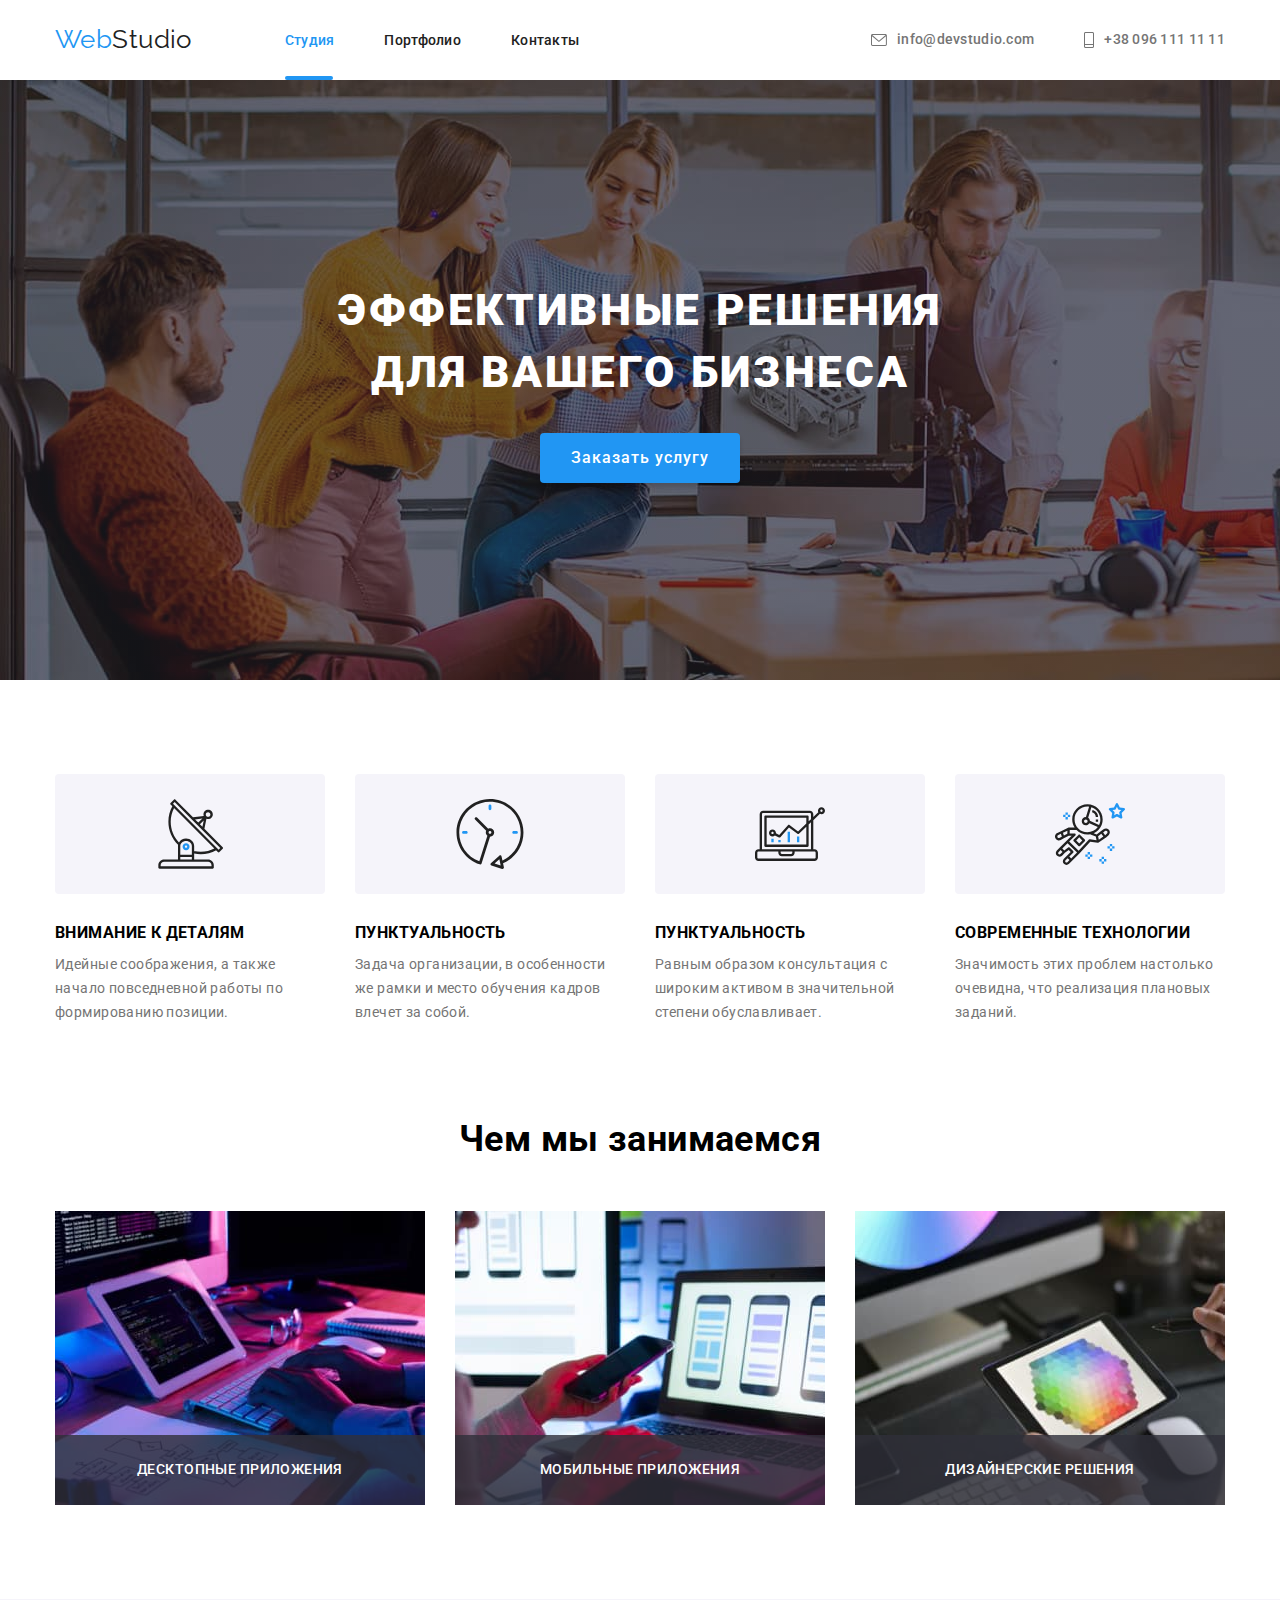
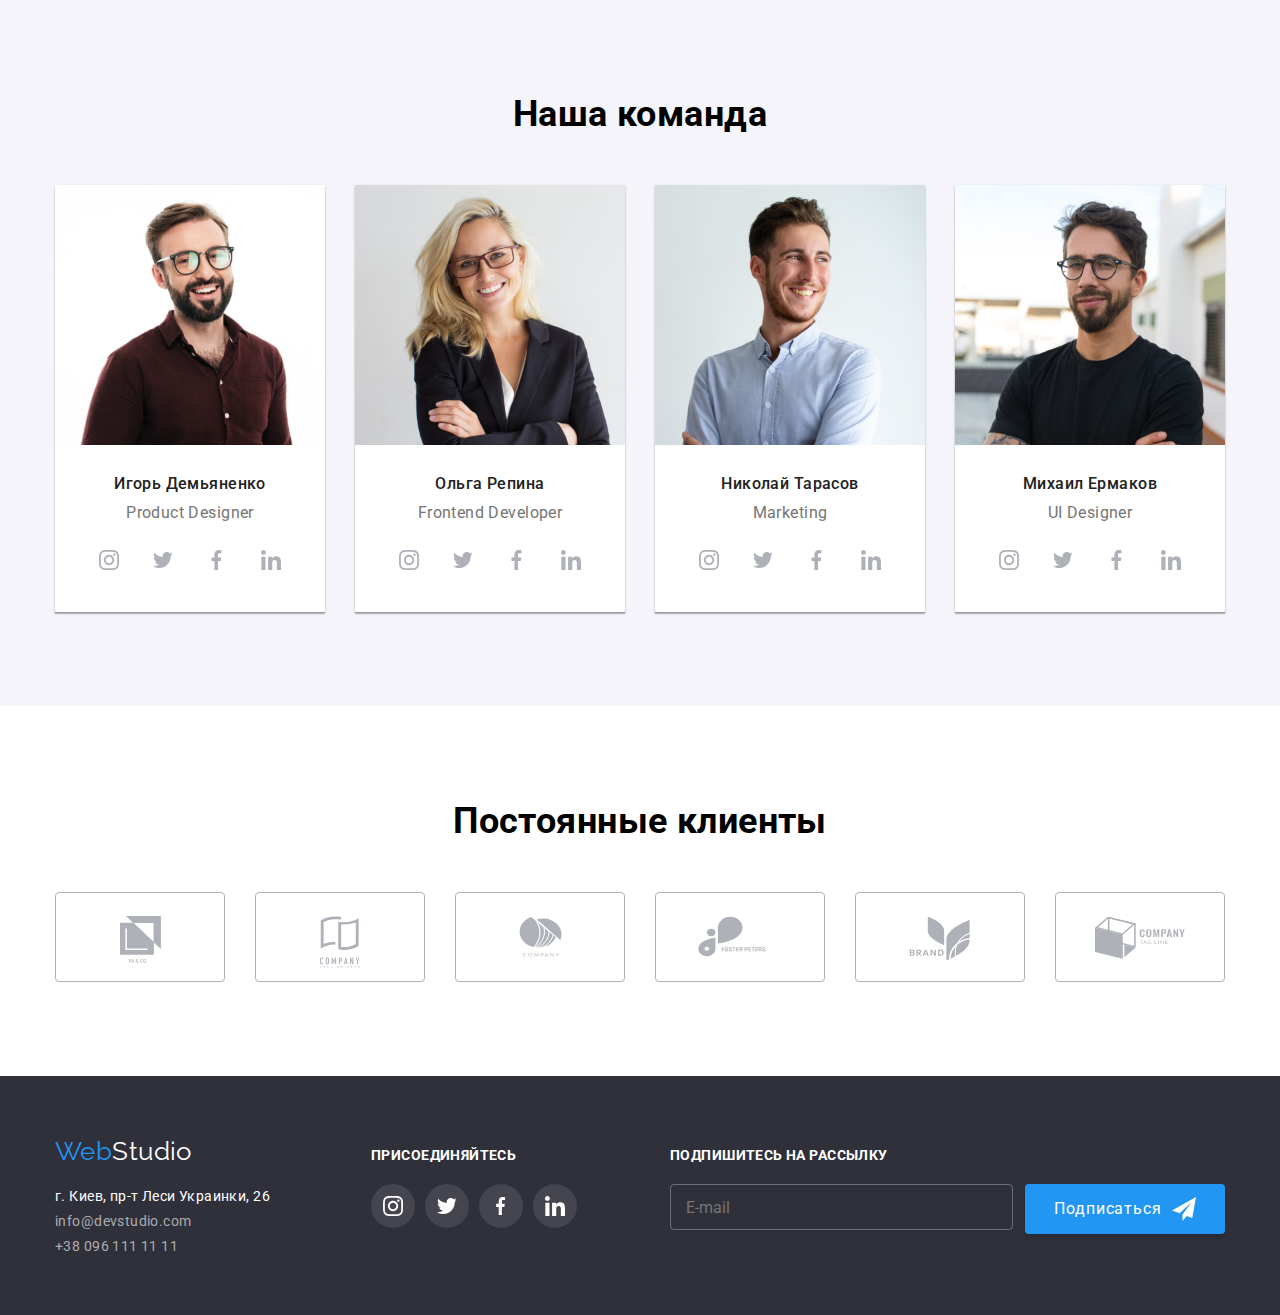
<file: index.html>
<!DOCTYPE html>
<html lang="ru">
<head>
    <meta charset="UTF-8">
    <meta http-equiv="X-UA-Compatible" content="IE=edge">
    <meta name="viewport" content="width=device-width, initial-scale=1.0">
    <title>WebStudio</title>
    <link rel="stylesheet" href="https://cdnjs.cloudflare.com/ajax/libs/modern-normalize/1.1.0/modern-normalize.min.css">
    <link href="https://fonts.googleapis.com/css2?family=Raleway:wght@700&family=Roboto:wght@400;500;700;900&display=swap" rel="stylesheet">
    
    <link rel="stylesheet" href="./css/main.min.css">
</head>
<body>
    <header>
        <div class="container container__nav">
            <nav class="nav">
            <a href="#" rel="noreferrer noopener" class=logo__link>
                <span class="logo__span">Web</span>Studio
            </a>
            <ul class="menu">
                <li class="menu__item menu-item__studio">
                    <a href="#" target="_blank" rel="noreferrer noopener" class="menu__link menu__link--active">
                        Студия
                    </a>
                </li>
                <li class="menu__item">
                    <a href="./portfolio.html" target="_blank" rel="noreferrer noopener" class="menu__link">
                        Портфолио
                    </a>
                </li>
                <li class="menu__item">
                    <a href="#" target="_blank" rel="noreferrer noopener" class="menu__link">
                        Контакты
                    </a>
                </li>
            </ul>
            </nav>
            <ul class="content">
                <li class="content__item">
                
                        <svg class="content__icons" width="16" height="12">
                            <use href="./image/symbol-defs.svg#icon_mail"></use>
                        </svg>
                    <a href="mailto:info@devstudio.com" class="content__link">info@devstudio.com</a>
                </li>
                <li class="content__item">

                        <svg class="content__icons" width="10" height="16">
                            <use href="./image/symbol-defs.svg#icon_phone"></use>
                        </svg>      
                    <a href="tel:0961111111" class="content__link">+38 096 111 11 11</a>
                </li>
            </ul>
        </div>
    </header>
    <main>
    <section class="effective">
        <div class="container container__effective">
            <h1 class="effective__title">Эффективные решения<br /> для вашего бизнеса</h1>
            <button type="button" class="effective__btn" data-modal-open>Заказать услугу</button>
        </div>
    </section>

    <section class="section рeculiarities">
        <div class="container">
            <h2 class="рeculiarities__title--hide рeculiarities__title--hidden">Особенности</h2>
                <ul class="рeculiarities__block">
            <li class="рeculiarities__item">
                <div class="рeculiarities__img">
                         <svg class="рeculiarities__icons" width="65" height="70">
                            <use href="./image/symbol-defs.svg#icon_satellite"></use>
                        </svg>               
                </div>
                <h3 class="рeculiarities__title">Внимание к деталям</h3>
                <p class="рeculiarities__text">Идейные соображения, а также начало повседневной работы по формированию позиции.</p>
            </li>
            <li class="рeculiarities__item">
                 <div class="рeculiarities__img">
                         <svg class="рeculiarities__icons" width="70" height="70">
                            <use href="./image/symbol-defs.svg#icon_clock"></use>
                        </svg>               
                </div>
                <h3 class="рeculiarities__title">Пунктуальность</h3>
                <p class="рeculiarities__text">Задача организации, в особенности же рамки и место обучения кадров влечет за собой.</p>
            </li>
            <li class="рeculiarities__item">
                  <div class="рeculiarities__img">
                         <svg class="рeculiarities__icons" width="70" height="70">
                            <use href="./image/symbol-defs.svg#icon_diagram"></use>
                        </svg>               
                </div>
                <h3 class="рeculiarities__title">Пунктуальность</h3>
                <p class="рeculiarities__text">Равным образом консультация с широким активом в значительной степени обуславливает.</p>
            </li>
            <li class="рeculiarities__item">
                  <div class="рeculiarities__img">
                         <svg class="рeculiarities__icons" width="70" height="70">
                            <use href="./image/symbol-defs.svg#icon_astronaut"></use>
                        </svg>               
                </div>
                <h3 class="рeculiarities__title">Современные технологии</h3>
                <p class="рeculiarities__text">Значимость этих проблем настолько очевидна, что реализация плановых заданий.</p>
            </li>
                </ul>
            </div>
    </section>
    <section class="section doing">
        <div class="container">
            <h2 class="general-title">Чем мы занимаемся</h2>
                <ul class="doing__block">
            <li class="doing__item">
                <a href="#" target="_blank" rel="noreferrer noopener">
                    <div class="doing__wrap">
                        <img src="./image/we_do_1.jpg" alt="Схемы алгоритмов работы" width="370">
                        <p class="doing__text">Десктопные приложения</p>
                    </div>
                 </a>
                </li>

                <li class="doing__item">
                <a href="#" target="_blank" rel="noreferrer noopener">
                    <div class="doing__wrap">
                        <img src="./image/we_do_2.jpg" alt="Схемы алгоритмов работы" width="370">
                        <p class="doing__text">Мобильные приложения</p>
                    </div>  
                </a>
            </li>

                <li class="doing__item">
                <a href="#" target="_blank" rel="noreferrer noopener">
                    <div class="doing__wrap">
                        <img src="./image/we_do_3.jpg" alt="Схемы алгоритмов работы" width="370">
                        <p class="doing__text">Дизайнерские решения</p>
                    </div>
                </a>
                </li>
                </ul>
        </div>
    </section>
    <section class="section team">
        <div class="container">
            <h2 class="general-title">Наша команда</h2>
                <ul class="team__block">
                    <li class="team__item">
                        <img src="./image/team_1.jpg" alt="Игорь Демьяненко Product Designer" width="270" class="team-image">
                            <div class="team__wrap">
                                <h3 class="team__name">Игорь Демьяненко</h3>
                                <p class="team__text">Product Designer</p>
                                <div class="team__social">
                                    <div class="team__networks">
                                        <a href="#">
                                            <svg class="team__icons" width="20" height="20">
                                                <use href="./image/symbol-defs.svg#icon_instagram-2"></use>
                                            </svg>  
                                        </a>

                                    </div> 
                                    
                                    <div class="team__networks">
                                        <a href="#">
                                            <svg class="team__icons" width="20" height="20">
                                                <use href="./image/symbol-defs.svg#icon_tw"></use>
                                            </svg> 
                                        </a> 
                                    </div> 

                                    <div class="team__networks">
                                        <a href="#">
                                            <svg class="team__icons" width="20" height="20">
                                                <use href="./image/symbol-defs.svg#icon_facebook"></use>
                                            </svg>  
                                        </a>
                                    </div> 

                                    <div class="team__networks">
                                        <a href="#">
                                            <svg class="team__icons" width="20" height="20">
                                                <use href="./image/symbol-defs.svg#icon_linkedin"></use>
                                            </svg>
                                        </a>  
                                    </div> 
                                    
                                </div>
                            </div>
                    </li>
                    <li class="team__item">
                        <img src="./image/team_2.jpg" alt="Ольга Репина Frontend Developer" width="270" class="team-image">
                            <div class="team__wrap">
                                <h3 class="team__name">Ольга Репина</h3>
                                <p class="team__text">Frontend Developer</p>
                                     <div class="team__social">
                                    <div class="team__networks">
                                    <a href="#">                                        
                                        <svg class="team__icons" width="20" height="20">
                                            <use href="./image/symbol-defs.svg#icon_instagram-2"></use>
                                        </svg> 
                                    </a>
 
                                    </div> 
                                    
                                    <div class="team__networks">
                                        <a href="#">
                                            <svg class="team__icons" width="20" height="20">
                                                <use href="./image/symbol-defs.svg#icon_tw"></use>
                                            </svg> 
                                        </a> 
                                    </div> 


                                    <div class="team__networks">
                                        <a href="#">
                                            <svg class="team__icons" width="20" height="20">
                                                <use href="./image/symbol-defs.svg#icon_facebook"></use>
                                            </svg>
                                        </a>  
                                    </div> 

                                    <div class="team__networks">
                                        <a href="#">
                                            <svg class="team__icons" width="20" height="20">
                                                <use href="./image/symbol-defs.svg#icon_linkedin"></use>
                                            </svg>
                                        </a>  
                                    </div> 
                                    
                                </div>
                            </div>
                    </li>
                    <li class="team__item">
                        <img src="./image/team_3.jpg" alt="Николай Тарасов Marketing" width="270" class="team-image">
                            <div class="team__wrap">
                                <h3 class="team__name">Николай Тарасов</h3>
                                <p class="team__text">Marketing</p>
                                <div class="team__social">
                                    <div class="team__networks">
                                        <a href="#">
                                            <svg class="team__icons" width="20" height="20">
                                                <use href="./image/symbol-defs.svg#icon_instagram-2"></use>
                                            </svg> 
                                        </a> 
                                    </div> 
                                    
                                    <div class="team__networks">
                                        <a href="#">
                                            <svg class="team__icons" width="20" height="20">
                                                <use href="./image/symbol-defs.svg#icon_tw"></use>
                                            </svg> 
                                        </a> 
                                    </div> 


                                    <div class="team__networks">
                                        <a href="#">
                                            <svg class="team__icons" width="20" height="20">
                                                <use href="./image/symbol-defs.svg#icon_facebook"></use>
                                            </svg>
                                        </a>  
                                    </div> 

                                    <div class="team__networks">
                                        <a href="#">
                                            <svg class="team__icons" width="20" height="20">
                                                <use href="./image/symbol-defs.svg#icon_linkedin"></use>
                                            </svg>
                                        </a>  
                                    </div> 
                                    
                                </div>
                            </div>
                    </li>
                    <li class="team__item">
                        <img src="./image/team_4.jpg" alt="Михаил Ермаков UI Designer" width="270" class="team-image">
                            <div class="team__wrap">
                                <h3 class="team__name">Михаил Ермаков</h3>
                                <p class="team__text">UI Designer</p>
                                    <div class="team__social">
                                    <div class="team__networks">
                                        <a href="#">
                                            <svg class="team__icons" width="20" height="20">
                                                <use href="./image/symbol-defs.svg#icon_instagram-2"></use>
                                            </svg>
                                        </a>  
                                    </div> 
                                    
                                    <div class="team__networks">
                                        <a href="#">
                                            <svg class="team__icons" width="20" height="20">
                                                <use href="./image/symbol-defs.svg#icon_tw"></use>
                                            </svg>
                                        </a>  
                                    </div> 


                                    <div class="team__networks">
                                        <a href="#">
                                            <svg class="team__icons" width="20" height="20">
                                                <use href="./image/symbol-defs.svg#icon_facebook"></use>
                                            </svg>
                                        </a>  
                                    </div> 

                                    <div class="team__networks">
                                        <a href="#">
                                            <svg class="team__icons" width="20" height="20">
                                                <use href="./image/symbol-defs.svg#icon_linkedin"></use>
                                            </svg>
                                        </a>  
                                    </div> 
                                    
                                </div>
                            </div>
                    </li>
                </ul>
        </div>
    </section>
    <section class="section clients">
        <div class="container">
            <h2 class="general-title">Постоянные клиенты</h2>
            <ul class="clients__block">
                <li class="clients__item">
                    <a href="#">
                        <svg class="clients__icons" width="41" height="47">
                            <use href="./image/symbol-defs.svg#icon_company_1"></use>
                        </svg> 
                    </a>
                </li>
                <li class="clients__item">
                    <a href="#">
                        <svg class="clients__icons" width="40" height="52">
                            <use href="./image/symbol-defs.svg#icon_company_2"></use>
                        </svg> 
                    </a>
                </li>
                <li class="clients__item">
                    <a href="#">
                        <svg class="clients__icons" width="43" height="41">
                            <use href="./image/symbol-defs.svg#icon_company_3"></use>
                        </svg> 
                    </a>
                </li>
                <li class="clients__item">
                    <a href="#">
                        <svg class="clients__icons" width="84" height="41">
                            <use href="./image/symbol-defs.svg#icon_company_4"></use>
                        </svg> 
                    </a>
                </li>
                <li class="clients__item">
                    <a href="#">
                        <svg class="clients__icons" width="64" height="45">
                            <use href="./image/symbol-defs.svg#icon_company_5"></use>
                        </svg> 
                    </a>
                </li>
                <li class="clients__item">
                    <a href="#">
                        <svg class="clients__icons" width="94" height="43">
                            <use href="./image/symbol-defs.svg#icon_company_6"></use>
                        </svg> 
                    </a>
                </li>
            </ul>
        </div>
    </section>
    </main>
    <footer class="footer">
        <div class="container footer__container">
            <div class="footer-location">
            <a href="#" rel="noreferrer noopener" class="logo__link footer-location__logo"><span class="logo__span">Web</span>Studio</a>
                <address class="address">
                    <ul class="footer-location__content">
                        <li class="footer-location__item footer-location__address">г. Киев, пр-т Леси Украинки, 26</li>
                        <li class="footer-location__item">
                            <a href="mailto:info@devstudio.com" rel="noreferrer noopener" class="footer-location__link">info@devstudio.com</a>
                        </li>
                        <li class="footer-location__item">
                            <a href="tel:0961111111" rel="noreferrer noopener" class="footer-location__link">+38 096 111 11 11</a>
                        </li>
                    </ul>          
                </address>
            </div>
            <div class="footer-networks">
                <p class="footer-title">присоединяйтесь</p>
                <ul class="footer-networks__block">
                    <li class="footer-networks__item">
                        <a href="#">
                            <svg class="footer-networks__icon" width="20" height="20">
                                <use href="./image/symbol-defs.svg#icon_instagram-2"></use>
                            </svg> 
                        </a>
                    </li>
                    <li class="footer-networks__item">
                        <a href="#">
                            <svg class="footer-networks__icon" width="20" height="20">
                                <use href="./image/symbol-defs.svg#icon_tw"></use>
                            </svg> 
                        </a>
                    </li>
                    <li class="footer-networks__item">
                        <a href="#">
                            <svg class="footer-networks__icon" width="10" height="20">
                                <use href="./image/symbol-defs.svg#icon_facebook"></use>
                            </svg> 
                        </a>
                    </li>
                    <li class="footer-networks__item">
                        <a href="#">
                            <svg class="footer-networks__icon" width="20" height="20">
                                <use href="./image/symbol-defs.svg#icon_linkedin"></use>
                            </svg> 
                        </a>
                    </li>
                </ul>
            </div>

            <div class="footer-form">
                <p class="footer-title">Подпишитесь на рассылку</p>
                <form class="footer-form__wrap">
                <input type="email" name="mail" class="footer-form__input" id="mail-footer"  placeholder="E-mail">
                <button class="footer-form__button" type="submit">Подписаться
                    <span class="footer-form__span">
                    <svg class="footer-form__telegram" width="24" height="24">
                        <use href="./image/symbol-defs.svg#icon-send"></use>
                    </svg> 
                    </span>
                </button>
                </form> 
            </div>

        </div>
    </footer>
    <div class="backdrop is-hidden" data-modal>
        <div class="modal">
            <button type="button" class="backdrop__button" data-modal-close>
                 <svg class="backdrop__close" width="11" height="11">
                                    <use href="./image/symbol-defs.svg#icon_close"></use>
                                </svg> 
            </button>
                
                    <h2 class="modal__title">Оставьте свои данные, мы вам перезвоним</h2>
                        <form class="form">
                            
                            <div class="form__wrap">
                                <label for="name" class="form__label">Имя</label>
                                
                                    <input type="text" name="name" class="form__input" id="name">
                                <svg class="form__icon" width="18" height="18">
                                    <use href="./image/symbol-defs.svg#icon_name"></use>
                                </svg>
                            
                            </div>
                            <div class="form__wrap">
    
                            <label for="tel" class="form__label">Телефон</label>
                            <input type="tel" name="tel" class="form__input" id="tel">
                                <svg class="form__icon" width="18" height="18">
                                    <use href="./image/symbol-defs.svg#icon_telefon"></use>
                                </svg>  
                            </div>
                            <div class="form__wrap">
    
                            <label for="email" class="form__label">Почта</label>
                            <input type="text" name="email" class="form__input" id="email"> 
                                <svg class="form__icon" width="18" height="18">
                                    <use href="./image/symbol-defs.svg#icon_email"></use>
                                </svg> 
                                
                            </div>
                            <div class="form__wrap">
                            <label for="text" class="form__label">Комментарий</label>
                                <textarea name="feedback" id="text" rows="5" placeholder="Введите текст" class="form__input form__textarea"  maxLength="120">
    
                                </textarea>
                            </div>
                            <label class="checkbox">
                                <input class="checkbox__input" type="checkbox" name="check" value="check">
                                    <span class="checkbox__icon"></span>    
                                    <span class="checkbox__text">Соглашаюсь с рассылкой и принимаю 
                                        <span class="checkbox__underline">Условия договора</span>
                                    </span>                                
                                </label>
                            <button type="submit" class="form__btn">Отправить</button>
                        </form>
                
        </div>
    </div>

 <script src="./js/modal.js"></script>
</body>
</html>
</file>
<file: css/main.min.css>
body{font-family:"Roboto",sans-serif;font-size:14px;background-color:var(--fourth-color);color:var(--secondary-color);letter-spacing:.03em;margin:0}h1,h2,h3,ul,p{margin:0}img{display:block;max-width:100%;height:auto}ul{list-style-type:none;padding:0}a{text-decoration:none}label,input{display:block}.header{border-bottom:1px solid #ececec}.container{width:1200px;padding-left:15px;padding-right:15px;margin:0 auto}.menu__link,.content__link{font-weight:500;line-height:1.15px;letter-spacing:.02em;color:#212121;text-decoration:none}.section{padding-top:94px;padding-bottom:94px}.general-title{font-size:36px;line-height:1.17;text-align:center;margin-bottom:50px}.рeculiarities__title--hide{font-size:36px;line-height:1.17;text-align:center}.рeculiarities__title--hidden{position:absolute;width:1px;height:1px;margin:-1px;padding:0;overflow:hidden;border:0;clip:rect(0 0 0 0)}.footer-title{font-weight:700;font-size:14px;line-height:1.14;letter-spacing:.03em;color:#fff;text-transform:uppercase;margin-bottom:20px}.address{margin-top:20px}.container__nav{display:-webkit-box;display:-ms-flexbox;display:flex;-webkit-box-pack:justify;-ms-flex-pack:justify;justify-content:space-between;padding-top:24px;padding-bottom:25px}.nav{display:-webkit-box;display:-ms-flexbox;display:flex}.logo__link{font-family:"Raleway",sans-serif;font-size:26px;line-height:1.2;text-decoration:none;color:#212121}.logo__span{color:#2196f3}.menu{display:-webkit-box;display:-ms-flexbox;display:flex;position:relative;-webkit-box-align:center;-ms-flex-align:center;align-items:center;margin-left:93px}.menu__item{margin-right:50px}.menu__item:last-child{margin-right:0px}.menu-item__studio::after{content:"";display:-webkit-box;display:-ms-flexbox;display:flex;position:absolute;bottom:0;margin-bottom:-25px;width:48px;height:4px;background:#2196f3;border-radius:2px}.menu__item--portfolio::after{content:"";display:-webkit-box;display:-ms-flexbox;display:flex;position:absolute;bottom:0;margin-bottom:-25px;width:78px;height:4px;background:#2196f3;border-radius:2px}.menu .menu__link:hover,.menu .menu__link:focus{color:#2196f3;-webkit-transition:color 250ms cubic-bezier(0.4, 0, 0.2, 1);transition:color 250ms cubic-bezier(0.4, 0, 0.2, 1)}.menu__link--active{color:#2196f3}.content{display:-webkit-box;display:-ms-flexbox;display:flex;-webkit-box-align:center;-ms-flex-align:center;align-items:center}.content__item{display:-webkit-box;display:-ms-flexbox;display:flex;-webkit-box-align:center;-ms-flex-align:center;align-items:center;margin-left:50px}.content__item:first-child{margin-left:0px}.content__icons{margin-right:10px;fill:#757575}.content__icons__icons:hover,.content__icons__icons:focus{-webkit-transition:fill 250ms cubic-bezier(0.4, 0, 0.2, 1);transition:fill 250ms cubic-bezier(0.4, 0, 0.2, 1)}.content__link{color:#757575}.content .content__link:hover,.content .content__link:focus{color:#2196f3;-webkit-transition:color 250ms cubic-bezier(0.4, 0, 0.2, 1);transition:color 250ms cubic-bezier(0.4, 0, 0.2, 1)}.content__item:hover .content__icons,.content__item:focus .content__icons{fill:#2196f3;-webkit-transition:fill 250ms cubic-bezier(0.4, 0, 0.2, 1);transition:fill 250ms cubic-bezier(0.4, 0, 0.2, 1)}.container__effective{text-align:center}.effective{max-width:1600px;height:600px;margin:0 auto;background-image:-webkit-gradient(linear, left top, right top, from(rgba(47, 48, 58, 0.4)), to(rgba(47, 48, 58, 0.4))),url(../image/background_img.jpg);background-image:linear-gradient(to right, rgba(47, 48, 58, 0.4), rgba(47, 48, 58, 0.4)),url(../image/background_img.jpg);background-size:cover;background-color:#2f303a;background-repeat:no-repeat}.effective__title{font-weight:900;font-size:44px;line-height:1.4;letter-spacing:.06em;text-transform:uppercase;color:#fff;padding-top:200px}.effective__btn{min-width:200px;min-height:50px;-webkit-box-align:center;-ms-flex-align:center;align-items:center;text-align:center;letter-spacing:.06em;color:#fff;background:#2196f3;-webkit-box-shadow:0px 4px 4px rgba(0,0,0,.15);box-shadow:0px 4px 4px rgba(0,0,0,.15);border-radius:4px;cursor:pointer;font-family:"Roboto",sans-serif;font-weight:500;font-size:16px;line-height:1.9;border-color:rgba(0,0,0,0);margin-top:30px}.effective__btn:hover,.effective__btn:focus{background-color:#188ce8;-webkit-transition:background-color 250ms cubic-bezier(0.4, 0, 0.2, 1);transition:background-color 250ms cubic-bezier(0.4, 0, 0.2, 1)}.рeculiarities__block{display:-webkit-box;display:-ms-flexbox;display:flex;-webkit-box-pack:justify;-ms-flex-pack:justify;justify-content:space-between}.рeculiarities__item{width:270px}.рeculiarities__img{display:-webkit-box;display:-ms-flexbox;display:flex;-webkit-box-pack:center;-ms-flex-pack:center;justify-content:center;-webkit-box-align:center;-ms-flex-align:center;align-items:center;min-height:120px;background:#f5f4fa;text-align:center;border-radius:4px}.рeculiarities__title{margin-top:30px;margin-bottom:10px;line-height:1.15;text-transform:uppercase}.рeculiarities__text{line-height:1.7;color:#757575}.doing{padding-top:0}.doing__block{display:-webkit-box;display:-ms-flexbox;display:flex;-ms-flex-wrap:wrap;flex-wrap:wrap;-webkit-box-pack:justify;-ms-flex-pack:justify;justify-content:space-between}.doing__wrap{position:relative}.doing__text{position:absolute;width:100%;font-size:14px;line-height:1.14;font-family:Roboto;font-weight:500;text-align:center;padding-top:27px;padding-bottom:27px;color:#fff;background-color:rgba(47,48,58,.8);text-transform:uppercase;left:0;bottom:0}.team{background-color:#f5f4fa}.team__title{font-size:36px;line-height:1.17;margin-bottom:50px;text-align:center;color:#212121}.team__block{display:-webkit-box;display:-ms-flexbox;display:flex;-ms-flex-wrap:wrap;flex-wrap:wrap;-webkit-box-pack:justify;-ms-flex-pack:justify;justify-content:space-between}.team__item{-webkit-box-shadow:0px 1px 3px rgba(0,0,0,.12),0px 1px 1px rgba(0,0,0,.14),0px 2px 1px rgba(0,0,0,.2);box-shadow:0px 1px 3px rgba(0,0,0,.12),0px 1px 1px rgba(0,0,0,.14),0px 2px 1px rgba(0,0,0,.2)}.team__wrap{background:#fff;border-radius:0px 0px 4px 4px;padding-top:30px;padding-bottom:30px}.team__name{font-size:16px;font-weight:500;line-height:1.18;text-align:center;margin-bottom:50px;margin-bottom:10px;color:#212121}.team__text{font-size:16px;line-height:1.18;text-align:center;color:#757575}.team__social{display:-webkit-box;display:-ms-flexbox;display:flex;-webkit-box-pack:center;-ms-flex-pack:center;justify-content:center;margin-top:16px}.team__networks{width:44px;height:44px;text-align:center;margin-right:10px;border-radius:50%;background:#fff}.team__networks:last-child{margin-right:0}.team__icons{position:relative;top:12px;fill:#afb1b8}.team__icons:hover,.team__icons:focus{fill:#fff}.team__networks:hover,.team__networks:focus{background:#2196f3}.team__networks:hover .team__icons,.team__networks:focus .team__icons{fill:#fff;-webkit-transition:fill 250ms cubic-bezier(0.4, 0, 0.2, 1);transition:fill 250ms cubic-bezier(0.4, 0, 0.2, 1)}.clients__block{display:-webkit-box;display:-ms-flexbox;display:flex;-webkit-box-pack:justify;-ms-flex-pack:justify;justify-content:space-between}.clients__item{width:170px;height:90px;border-radius:4px;text-align:center;border:1px solid #afb1b8}.clients__item:hover,.clients__item:focus{border:1px solid #2196f3;-webkit-transition:border 250ms cubic-bezier(0.4, 0, 0.2, 1);transition:border 250ms cubic-bezier(0.4, 0, 0.2, 1)}.clients__item:hover .clients__icons,.clients__item:focus .clients__icons{fill:#2196f3;-webkit-transition:fill 250ms cubic-bezier(0.4, 0, 0.2, 1);transition:fill 250ms cubic-bezier(0.4, 0, 0.2, 1)}.clients__icons{margin-top:23px;fill:#afb1b8}.clients__icons:hover,.clients__icons:focus{fill:var(--brand-color);-webkit-transition:fill 250ms cubic-bezier(0.4, 0, 0.2, 1);transition:fill 250ms cubic-bezier(0.4, 0, 0.2, 1)}.footer{padding-top:60px;padding-bottom:60px;background-color:#2f303a}.footer__container{display:-webkit-box;display:-ms-flexbox;display:flex;-webkit-box-align:baseline;-ms-flex-align:baseline;align-items:baseline}.footer-location{-webkit-box-flex:1;-ms-flex-positive:1;flex-grow:1}.footer-location__link{font-style:normal;line-height:1.17;text-decoration:none;color:rgba(255,255,255,.6)}.footer-location__logo,.footer-location__address{font-style:normal;color:#fff}.footer-location__item{margin-bottom:9px}.footer-location__item:last-child{margin-bottom:0}.footer-networks{margin-left:70px}.footer-networks__block{display:-webkit-box;display:-ms-flexbox;display:flex}.footer-networks__item:last-child{margin-right:0}.footer-networks__item{width:44px;height:44px;text-align:center;margin-right:10px;background-color:rgba(255,255,255,.1);border-radius:50%}.footer-networks__item:hover,.footer-networks__item:focus{background-color:#2196f3;-webkit-transition:background-color 250ms cubic-bezier(0.4, 0, 0.2, 1);transition:background-color 250ms cubic-bezier(0.4, 0, 0.2, 1)}.footer-networks__icon{position:relative;top:12px;fill:#fff}.footer-form{margin-left:93px}.footer-form__wrap{display:-webkit-box;display:-ms-flexbox;display:flex}.footer-form__input{width:343px;height:46px;font-size:16px;line-height:1.2;border:1px solid rgba(255,255,255,.3);color:#fff;border-radius:4px;background:rgba(0,0,0,0);padding-left:15px}.footer-form__button{min-width:200px;min-height:50px;-webkit-box-align:center;-ms-flex-align:center;align-items:center;text-align:center;letter-spacing:.06em;color:#fff;background:#2196f3;-webkit-box-shadow:0px 4px 4px rgba(0,0,0,.15);box-shadow:0px 4px 4px rgba(0,0,0,.15);border-radius:4px;cursor:pointer;display:-webkit-inline-box;display:-ms-inline-flexbox;display:inline-flex;-webkit-box-pack:center;-ms-flex-pack:center;justify-content:center;font-size:16px;line-height:1.8;border:0px;background-color:#2196f3;margin-left:12px}.footer-form__button:hover,.footer-form__button:focus{background-color:#188ce8;-webkit-transition:background-color 250ms cubic-bezier(0.4, 0, 0.2, 1);transition:background-color 250ms cubic-bezier(0.4, 0, 0.2, 1)}.footer-form__span{width:24px;height:24px;margin-left:10px}.backdrop{position:fixed;top:0;left:0;width:100%;height:100%;background-color:rgba(0,0,0,.2);opacity:1;-webkit-transition:opacity 250ms cubic-bezier(0.4, 0, 0.2, 1);transition:opacity 250ms cubic-bezier(0.4, 0, 0.2, 1)}.backdrop__button{display:-webkit-box;display:-ms-flexbox;display:flex;-webkit-box-pack:center;-ms-flex-pack:center;justify-content:center;-webkit-box-align:center;-ms-flex-align:center;align-items:center;position:fixed;right:8px;top:8px;width:30px;height:30px;border-radius:50%;background-color:#fff;border:1px solid rgba(0,0,0,.1);cursor:pointer}.backdrop.is-hidden{opacity:0;pointer-events:none}.backdrop.is-hidden .modal{-webkit-transform:translate(-50%, -50%) scale(0.9);transform:translate(-50%, -50%) scale(0.9)}.backdrop__close{fill:#000}.modal{position:absolute;top:50%;left:50%;padding:40px;min-width:528px;min-height:581px;background-color:#fff;-webkit-transform:translate(-50%, -50%) scale(1);transform:translate(-50%, -50%) scale(1);-webkit-transition:-webkit-transform 250ms cubic-bezier(0.4, 0, 0.2, 1);transition:-webkit-transform 250ms cubic-bezier(0.4, 0, 0.2, 1);transition:transform 250ms cubic-bezier(0.4, 0, 0.2, 1);transition:transform 250ms cubic-bezier(0.4, 0, 0.2, 1), -webkit-transform 250ms cubic-bezier(0.4, 0, 0.2, 1)}.modal__title{font-family:Roboto;font-style:normal;font-weight:700;font-size:20px;line-height:1.15;color:#212121;text-align:center;margin-bottom:12px}.form{width:448px;height:342px;margin:0 auto;text-align:center}.form__wrap{position:relative;margin-top:10px}.form__label{display:-webkit-box;display:-ms-flexbox;display:flex;font-family:Roboto;font-weight:500;font-size:12px;line-height:1.1;letter-spacing:.01em;margin-bottom:4px;color:#757575}.form__input{width:100%;height:40px;padding-left:40px;border:1px solid rgba(33,33,33,.2);-webkit-box-sizing:border-box;box-sizing:border-box;border-radius:4px}.form__icon{display:inline-block;position:absolute;top:35%;left:15px;-webkit-transform:translateY(50%);transform:translateY(50%)}.form__input:focus{border:1px solid #2196f3;-webkit-transition:background-color 250ms cubic-bezier(0.4, 0, 0.2, 1);transition:background-color 250ms cubic-bezier(0.4, 0, 0.2, 1)}.form__input:focus~.form__icon{fill:#2196f3;-webkit-transition:background-color 250ms cubic-bezier(0.4, 0, 0.2, 1);transition:background-color 250ms cubic-bezier(0.4, 0, 0.2, 1)}.form__input,.form__input:focus-visible{outline:0;outline-offset:0}.form__textarea{display:block;height:120px;padding:15px 10px;resize:none}.form__textarea::-webkit-input-placeholder{font-family:Roboto,sans-serif;color:#757575;font-size:14px;line-height:1.14;letter-spacing:.01em}.form__textarea::-moz-placeholder{font-family:Roboto,sans-serif;color:#757575;font-size:14px;line-height:1.14;letter-spacing:.01em}.form__textarea:-ms-input-placeholder{font-family:Roboto,sans-serif;color:#757575;font-size:14px;line-height:1.14;letter-spacing:.01em}.form__textarea::-ms-input-placeholder{font-family:Roboto,sans-serif;color:#757575;font-size:14px;line-height:1.14;letter-spacing:.01em}.form__textarea::placeholder{font-family:Roboto,sans-serif;color:#757575;font-size:14px;line-height:1.14;letter-spacing:.01em}.form__btn{min-width:200px;min-height:50px;-webkit-box-align:center;-ms-flex-align:center;align-items:center;text-align:center;letter-spacing:.06em;color:#fff;background:#2196f3;-webkit-box-shadow:0px 4px 4px rgba(0,0,0,.15);box-shadow:0px 4px 4px rgba(0,0,0,.15);border-radius:4px;cursor:pointer;font-family:Roboto,sans-serif;font-weight:700;font-size:16px;line-height:1.9;margin-top:30px;border:0px}.form__btn:hover,.form__btn:focus{background-color:#188ce8;-webkit-transition:background-color 250ms cubic-bezier(0.4, 0, 0.2, 1);transition:background-color 250ms cubic-bezier(0.4, 0, 0.2, 1)}.checkbox{display:-webkit-box;display:-ms-flexbox;display:flex;-webkit-box-pack:center;-ms-flex-pack:center;justify-content:center;-webkit-box-align:center;-ms-flex-align:center;align-items:center;margin-top:20px}.checkbox__text{font-size:14px;line-height:1.7;color:#757575;margin-left:8px}.checkbox__underline{color:#2196f3;text-decoration:underline}.checkbox__input{position:absolute;-webkit-appearance:none;-moz-appearance:none;appearance:none}.checkbox__icon{display:inline-block;width:16px;height:15px;background:#fff;border:2px solid #212121;border-radius:4px;-webkit-box-sizing:unset;box-sizing:unset}.checkbox__input:checked+.checkbox__icon{background:#2196f3;background-image:url(../image/icon-check.svg);border:2px solid #2196f3}/*# sourceMappingURL=main.min.css.map */
</file>
